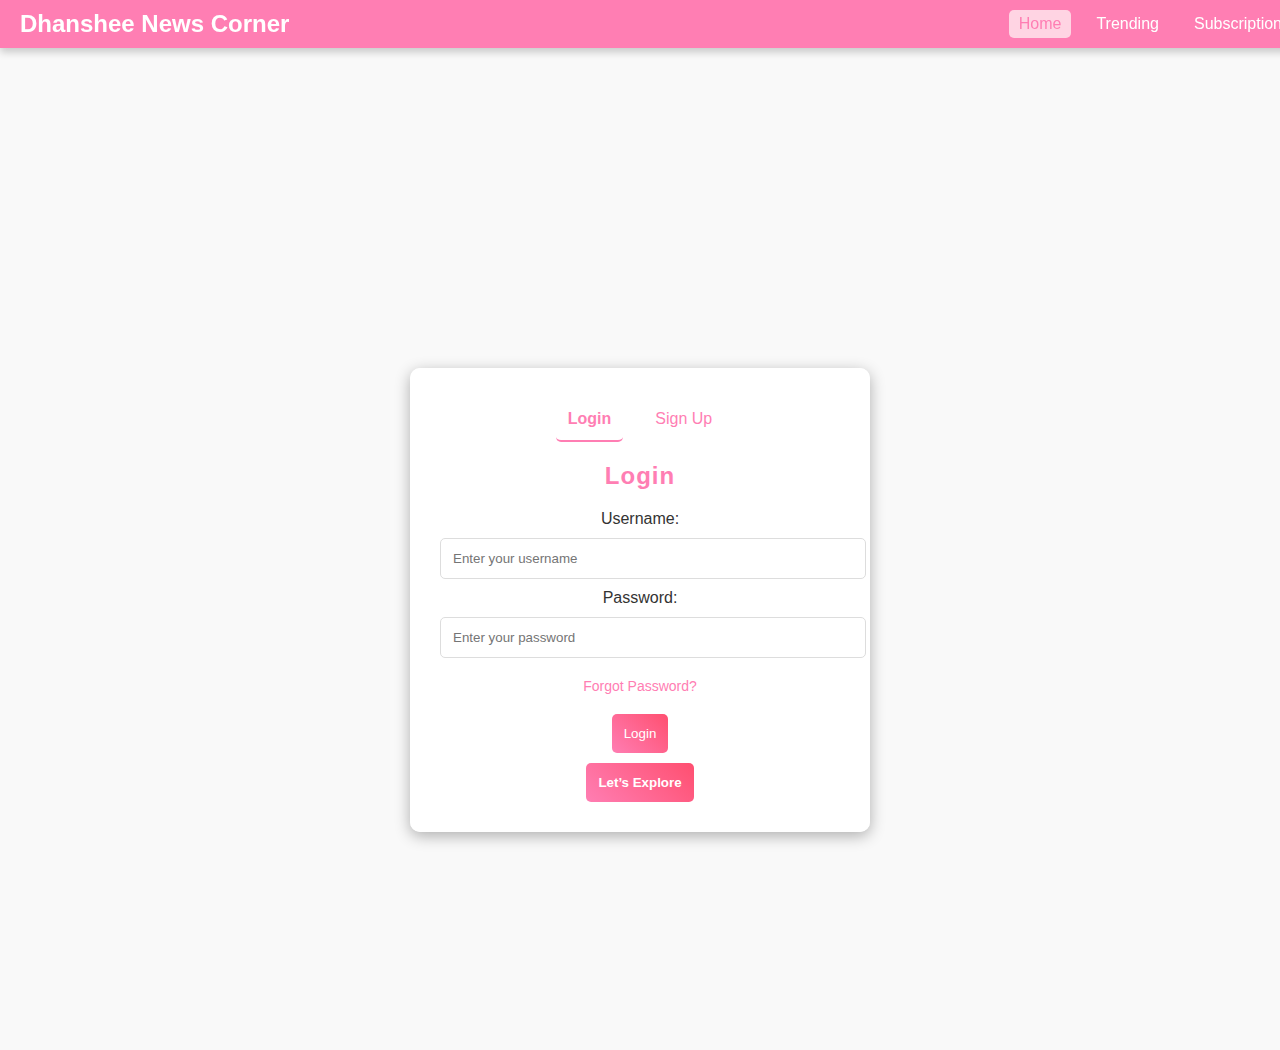
<file: index.html>
<!DOCTYPE html>
<html lang="en">
<head>
  <meta charset="UTF-8">
  <meta name="viewport" content="width=device-width, initial-scale=1.0">
  <title>Dhanshee News Corner| Welcome</title>
  <link rel="stylesheet" href="styles.css">
</head>
<body>
  <!-- Navigation Bar -->
  <header class="navbar">
    <div class="logo">Dhanshee News Corner</div>
    <nav>
      <a href="index.html" class="active">Home</a>
      <a href="trending.html">Trending</a>
      <a href="subscription.html">Subscriptions</a>
    </nav>
  </header>

  <!-- Sign-In Section -->
  <div class="background">
    <div class="container fade-in">
      <div class="toggle-buttons">
        <button id="loginBtn" class="active">Login</button>
        <button id="signupBtn">Sign Up</button>
      </div>

      <form id="loginForm">
        <h1>Login</h1>
        <label for="loginUsername">Username:</label>
        <input type="text" id="loginUsername" placeholder="Enter your username" required>
        <label for="loginPassword">Password:</label>
        <input type="password" id="loginPassword" placeholder="Enter your password" required>
        <a href="#" class="link">Forgot Password?</a>
        <button type="button" id="loginSubmit">Login</button>
      </form>

      <form id="signupForm" style="display: none;">
        <h1>Create an Account</h1>
        <label for="signupUsername">Username:</label>
        <input type="text" id="signupUsername" placeholder="Choose a username" required>
        <label for="signupEmail">Email:</label>
        <input type="email" id="signupEmail" placeholder="Enter your email" required>
        <label for="signupPhone">Phone:</label>
        <input type="tel" id="signupPhone" placeholder="Enter your phone number" required>
        <label for="signupPassword">Password:</label>
        <input type="password" id="signupPassword" placeholder="Create a password" required>
        <button type="button" id="signupSubmit">Sign Up</button>
      </form>

      <button id="exploreBtn" class="explore">Let’s Explore</button>
    </div>
  </div>

  <script src="script.js"></script>
</body>
</html>
</file>
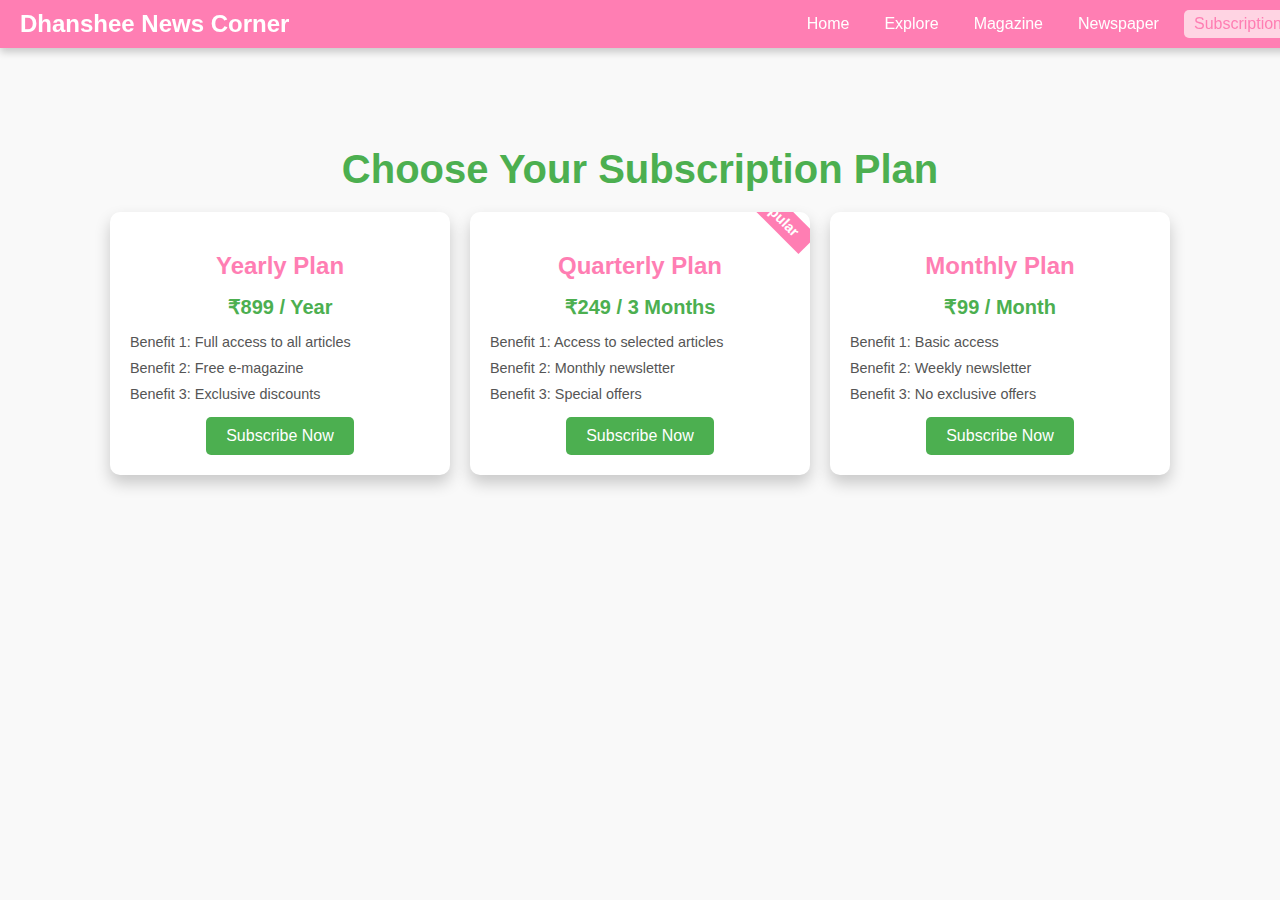
<file: subscription.html>
<!DOCTYPE html>
<html lang="en">
<head>
    <meta charset="UTF-8">
    <meta name="viewport" content="width=device-width, initial-scale=1.0">
    <title>Subscription Plans</title>
    <link rel="stylesheet" href="styles.css">
</head>
<body>
    <!-- Navigation Bar -->
    <div class="navbar">
        <div class="logo">Dhanshee News Corner</div>
        <nav>
            <a href="index.html">Home</a>
            <a href="explore.html">Explore</a>
            <a href="magazine.html">Magazine</a>
            <a href="newspaper.html">Newspaper</a>
            <a href="subscription.html" class="active">Subscriptions</a>
        </nav>
    </div>

    <!-- Subscription Content -->
    <div class="subscription-container">
        <h1>Choose Your Subscription Plan</h1>
        <div class="subscription-plans">
            <div class="subscription-card">
                <h2>Yearly Plan</h2>
                <p class="price">₹899 / Year</p>
                <ul>
                    <li>Benefit 1: Full access to all articles</li>
                    <li>Benefit 2: Free e-magazine</li>
                    <li>Benefit 3: Exclusive discounts</li>
                </ul>
                <button>Subscribe Now</button>
            </div>
            <div class="subscription-card">
                <h2>Quarterly Plan</h2>
                <p class="price">₹249 / 3 Months</p>
                <ul>
                    <li>Benefit 1: Access to selected articles</li>
                    <li>Benefit 2: Monthly newsletter</li>
                    <li>Benefit 3: Special offers</li>
                </ul>
                <button>Subscribe Now</button>
            </div>
            <div class="subscription-card">
                <h2>Monthly Plan</h2>
                <p class="price">₹99 / Month</p>
                <ul>
                    <li>Benefit 1: Basic access</li>
                    <li>Benefit 2: Weekly newsletter</li>
                    <li>Benefit 3: No exclusive offers</li>
                </ul>
                <button>Subscribe Now</button>
            </div>
        </div>
    </div>
</body>
</html>
</file>
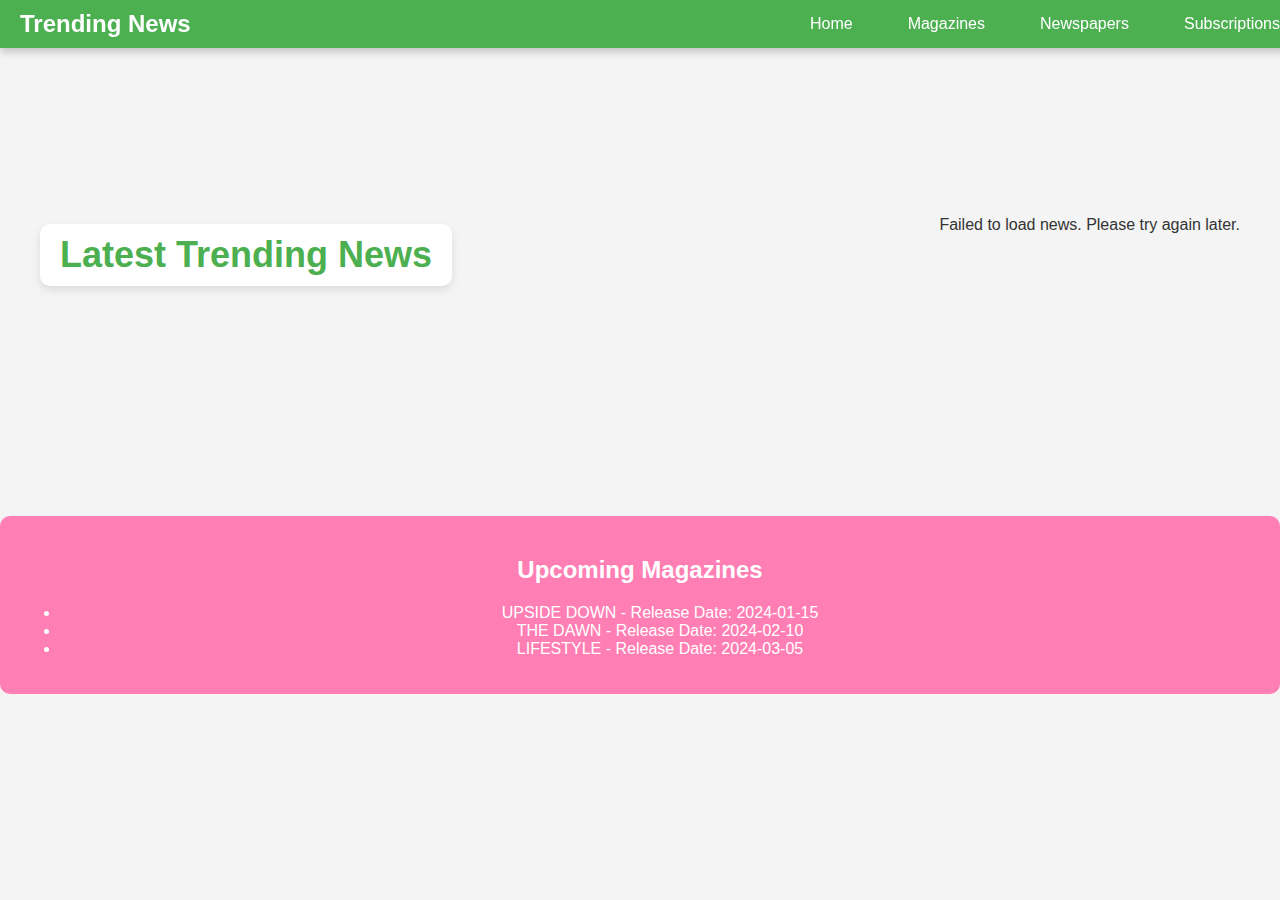
<file: trending.html>
<!DOCTYPE html>
<html lang="en">
<head>
    <meta charset="UTF-8">
    <meta name="viewport" content="width=device-width, initial-scale=1.0">
    <title>Trending News</title>
    <link rel="stylesheet" href="styles.css">
    <style>
        /* Global Styling */
        body, html {
            margin: 0;
            padding: 0;
            font-family: 'Arial', sans-serif;
            background: #f4f4f4;
        }

        .navbar {
            display: flex;
            justify-content: space-between;
            align-items: center;
            background: #4caf50;
            padding: 10px 20px;
            position: fixed;
            width: 100%;
            top: 0;
            z-index: 1000;
            color: white;
        }

        .navbar nav a {
            margin: 0 10px;
            text-decoration: none;
            color: white;
            font-weight: 500;
            transition: color 0.3s;
        }

        .navbar nav a:hover {
            color: #d4ffda;
        }

        .trending-container {
            margin: 120px auto;
            max-width: 1200px;
            text-align: center;
        }

        .trending-container h1 {
            font-size: 36px;
            color: #4caf50;
            margin-bottom: 30px;
            position: relative;
            display: inline-block;
            padding: 10px 20px;
            background: #ffffff;
            border-radius: 10px;
            box-shadow: 0 4px 8px rgba(0, 0, 0, 0.1);
        }

        /* News Cards Styling */
        .news-item {
            display: flex;
            flex-wrap: wrap;
            align-items: center;
            background: white;
            padding: 15px;
            margin: 15px 0;
            border-radius: 10px;
            box-shadow: 0 4px 8px rgba(0, 0, 0, 0.1);
            transition: transform 0.3s, box-shadow 0.3s;
            animation: fadeInUp 0.6s ease;
        }

        .news-item:hover {
            transform: translateY(-10px);
            box-shadow: 0 6px 12px rgba(0, 0, 0, 0.3);
        }

        .news-item img {
            max-width: 150px;
            height: auto;
            margin-right: 20px;
            border-radius: 10px;
        }

        .news-item h2 {
            font-size: 20px;
            margin: 0 0 10px;
            color: #333;
        }

        .news-item p {
            font-size: 14px;
            margin: 0 0 10px;
        }

        .news-item a {
            color: #4caf50;
            text-decoration: none;
            font-weight: bold;
        }

        .news-item a:hover {
            text-decoration: underline;
        }

        /* Upcoming Magazines Section */
        .upcoming-magazines {
            margin-top: 30px;
            padding: 20px;
            background: #ff7eb3;
            color: white;
            border-radius: 10px;
            animation: fadeIn 1s ease-in-out;
        }

        .upcoming-magazines h2 {
            font-size: 24px;
            margin-bottom: 20px;
        }

        /* Animations */
        @keyframes fadeInUp {
            from {
                opacity: 0;
                transform: translateY(20px);
            }
            to {
                opacity: 1;
                transform: translateY(0);
            }
        }

        @keyframes fadeIn {
            from {
                opacity: 0;
            }
            to {
                opacity: 1;
            }
        }
    </style>
</head>
<body>
    <div class="navbar">
        <div class="logo">Trending News</div>
        <nav>
            <a href="index.html">Home</a>
            <a href="magazine.html">Magazines</a>
            <a href="newspaper.html">Newspapers</a>
            <a href="subscription.html">Subscriptions</a>
        </nav>
    </div>

    <div class="trending-container">
        <h1>Latest Trending News</h1>
        <div id="news-container">
            <!-- Real-time news will appear here -->
        </div>
    </div>

    <div class="upcoming-magazines">
        <h2>Upcoming Magazines</h2>
        <ul id="magazine-list">
            <li>UPSIDE DOWN - Release Date: 2024-01-15</li>
            <li>THE DAWN - Release Date: 2024-02-10</li>
            <li>LIFESTYLE - Release Date: 2024-03-05</li>
        </ul>
    </div>

    <script>
        async function fetchTrendingNews() {
            const apiKey = 'bf61fc4afde44d75ad867244118312a7'; // Replace with your API key
            const url = `https://newsapi.org/v2/top-headlines?country=us&apiKey=${apiKey}`;
            
            try {
                const response = await fetch(url);
                const data = await response.json();
                const newsContainer = document.getElementById('news-container');
                
                if (data.articles) {
                    data.articles.forEach(article => {
                        const newsItem = document.createElement('div');
                        newsItem.classList.add('news-item');
                        newsItem.innerHTML = `
                            <img src="${article.urlToImage || 'https://via.placeholder.com/150'}" alt="News Image">
                            <div>
                                <h2>${article.title}</h2>
                                <p>${article.description || 'No description available.'}</p>
                                <a href="${article.url}" target="_blank">Read more</a>
                            </div>
                        `;
                        newsContainer.appendChild(newsItem);
                    });
                } else {
                    newsContainer.innerHTML = '<p>No news available at the moment.</p>';
                }
            } catch (error) {
                console.error('Error fetching news:', error);
                document.getElementById('news-container').innerHTML = '<p>Failed to load news. Please try again later.</p>';
            }
        }

        fetchTrendingNews();
    </script>
</body>
</html>
</file>
<file: styles.css>
body, html {
    margin: 0;
    padding: 0;
    font-family: 'Arial', sans-serif;
    color: #333;
    background-color: #f4f4f4;
    box-sizing: border-box;
}

.navbar {
    display: flex;
    justify-content: space-between;
    align-items: center;
    background: #ff7eb3;
    padding: 10px 20px;
    position: fixed;
    width: 100%;
    top: 0;
    z-index: 1000;
    color: white;
}

.navbar + * {
    margin-top: 70px; /* Add margin equal to navbar height */
}





/* Global Styles
body, html {
    margin: 0;
    padding: 0;
    font-family: 'Arial', sans-serif;
    color: #333;
    background-color: #f4f4f4;
    box-sizing: border-box;
    scroll-behavior: smooth;
} */

a {
    text-decoration: none;
    color: inherit;
}

img {
    max-width: 100%;
    display: block;
}

/* Adjust Navigation Bar */
/* .navbar {
    display: flex;
    justify-content: space-between;
    align-items: center;
    background: #ff7eb3;
    padding: 10px 20px;
    position: fixed;
    width: 100%;
    top: 0;
    z-index: 1000;
    color: white;
    box-sizing: border-box;
    overflow: hidden; /* Prevents content overflow */
/* } */ 

/* Ensure nav links wrap or adjust spacing */
.navbar nav {
    display: flex;
    flex-wrap: wrap; /* Allows items to wrap if needed */
    gap: 5px; /* Adds spacing between links */
}

.navbar nav a {
    text-decoration: none;
    color: white;
    font-weight: 500;
    padding: 8px 15px; /* Adds some spacing around links */
    border-radius: 5px; /* Makes it look modern */
    transition: background-color 0.3s ease;
}

.navbar nav a:hover {
    background-color: #ffd4e3; /* Subtle hover effect */
    color: #333;
}

/* Ensure the navbar is scrollable on smaller screens */
.navbar nav {
    overflow-x: auto;
}

/* Responsive Design for Smaller Screens */
@media (max-width: 768px) {
    .navbar nav {
        justify-content: flex-start;
    }

    .navbar {
        flex-wrap: wrap; /* Allows the navbar to adjust layout */
    }

    .navbar nav a {
        padding: 10px;
    }
}


/* Background and Container */
.background {
    background-image: url('https://cdn.britannica.com/25/93825-050-D1300547/collection-newspapers.jpg');
    background-size: cover;
    background-attachment: fixed;
    background-position: center;
    min-height: 100vh;
    padding-top: 80px;
    display: flex;
    justify-content: center;
    align-items: center;
}

.container {
    background: rgba(255, 255, 255, 0.95);
    padding: 30px;
    border-radius: 10px;
    box-shadow: 0px 4px 15px rgba(0, 0, 0, 0.3);
    max-width: 400px;
    width: 100%;
    text-align: center;
    animation: fadeIn 1s ease-in-out;
}

.container h1 {
    font-size: 24px;
    color: #ff7eb3;
    margin-bottom: 20px;
    letter-spacing: 1px;
}

.container input {
    width: 100%;
    padding: 12px;
    margin: 10px 0;
    border: 1px solid #ddd;
    border-radius: 5px;
    transition: border-color 0.3s ease;
}

.container input:focus {
    border-color: #ff7eb3;
    outline: none;
}

.container .link {
    font-size: 14px;
    color: #ff7eb3;
    text-decoration: none;
    display: block;
    margin: 10px 0;
    transition: color 0.3s ease;
}

.container .link:hover {
    color: #ff4f70;
}

.container button {
    background: linear-gradient(45deg, #ff7eb3, #ff4f70);
    color: white;
    padding: 12px;
    border: none;
    border-radius: 5px;
    cursor: pointer;
    margin-top: 10px;
    transition: transform 0.2s ease, box-shadow 0.2s ease;
}

.container button:hover {
    transform: scale(1.05);
    box-shadow: 0px 4px 10px rgba(0, 0, 0, 0.2);
}

/* Explore Button */
.explore {
    background: linear-gradient(45deg, #4caf50, #388e3c);
    margin-top: 20px;
    font-weight: bold;
}

.explore:hover {
    background: #2e7d32;
}

/* Toggle Buttons */
.toggle-buttons {
    display: flex;
    justify-content: center;
    margin-bottom: 20px;
}

.toggle-buttons button {
    background: transparent;
    border: none;
    color: #ff7eb3;
    font-size: 16px;
    margin: 0 10px;
    cursor: pointer;
    border-bottom: 2px solid transparent;
    transition: all 0.3s ease;
}

.toggle-buttons .active {
    font-weight: bold;
    border-bottom: 2px solid #ff7eb3;
}

.toggle-buttons button:hover {
    color: #ff4f70;
}

/* Explore Page Styling */
.explore-container {
    display: flex;
    justify-content: center;
    gap: 30px;
    padding: 50px 20px;
    flex-wrap: wrap;
}

.explore-card {
    background: white;
    border-radius: 10px;
    overflow: hidden;
    box-shadow: 0 4px 8px rgba(0, 0, 0, 0.2);
    text-align: center;
    cursor: pointer;
    transition: transform 0.3s, box-shadow 0.3s ease;
}

.explore-card img {
    border-bottom: 2px solid #ff7eb3;
    transition: border-color 0.3s ease;
    width: 300px;
}

.explore-card:hover img {
    border-color: #ff4f70;
}

.explore-card h2 {
    padding: 10px;
    font-size: 18px;
    color: #333;
}

.explore-card:hover {
    transform: translateY(-5px);
    box-shadow: 0 6px 12px rgba(0, 0, 0, 0.3);
}
/* Highlighted Title Styling */
.explore-title {
    text-align: center;
    margin: 20px auto;
    padding: 20px;
    position: relative;
    z-index: 1;
}

.explore-title h1 {
    font-size: 3rem;
    font-weight: bold;
    background: linear-gradient(90deg, #ff7eb3, #ff4f70);
    -webkit-background-clip: text;
    -webkit-text-fill-color: transparent;
    animation: textGlow 2s infinite alternate;
    margin-bottom: 10px;
    position: relative;
    z-index: 2;
}

.explore-title p {
    font-size: 1.2rem;
    color: #fff;
    margin-top: 10px;
    position: relative;
    z-index: 2;
}

/* Box Highlight */
.explore-title::before {
    content: '';
    position: absolute;
    top: 0;
    left: 50%;
    transform: translateX(-50%);
    width: 90%;
    height: 100%;
    background: rgba(255, 126, 179, 0.2);
    border: 2px solid rgba(255, 126, 179, 0.5);
    border-radius: 15px;
    z-index: 1;
    filter: blur(5px);
}

/* Title Animation */
@keyframes textGlow {
    0% {
        text-shadow: 0 0 5px #ff7eb3, 0 0 10px #ff4f70, 0 0 20px #ff4f70;
    }
    100% {
        text-shadow: 0 0 10px #ff7eb3, 0 0 20px #ff4f70, 0 0 30px #ff4f70;
    }
}

@media (max-width: 768px) {
    .explore-title h1 {
        font-size: 2rem;
    }

    .explore-title p {
        font-size: 1rem;
    }
}


/* Magazine Categories Styling */
/* Magazine Categories Styling (Balanced Alignment) */
/* Adjust Category Container for Two Columns */
/* Magazine Page Styling */
.category-container {
    display: flex;
    flex-wrap: wrap;
    justify-content: center; /* Center align cards */
    align-items: center; /* Align items vertically */
    gap: 20px; /* Space between cards */
    padding: 20px; /* Add some padding */
    margin: 0 auto; /* Center the container */
    max-width: 1200px; /* Restrict maximum width */
    box-sizing: border-box; /* Ensure padding and border are included in size */
}

/* Individual Category Card */
.category-card {
    background: white;
    border-radius: 10px;
    overflow: hidden;
    box-shadow: 0 4px 8px rgba(0, 0, 0, 0.2);
    text-align: center;
    width: calc(50% - 20px); /* Two cards per row with space */
    max-width: 400px; /* Restrict max width of each card */
    transition: transform 0.3s, box-shadow 0.3s;
}

.category-card img {
    width: 100%;
    height: 200px;
    object-fit: cover;
}

.category-card h2 {
    padding: 10px;
    font-size: 18px;
    color: #333;
}

.category-card:hover {
    transform: translateY(-5px);
    box-shadow: 0 6px 12px rgba(0, 0, 0, 0.3);
}

/* Mobile Responsiveness */
@media (max-width: 768px) {
    .category-card {
        width: 100%; /* One card per row for smaller screens */
    }
}

/* Background for Newspaper Section */
/* Background for newspaper.html */
/* Background for newspaper.html */
/* Background for Newspaper Page */
.background-newspaper {
    background-image: url('https://wallpapercave.com/wp/wp3396913.jpg'); /* Replace with your actual image path */
    background-size: cover;
    background-position: center;
    background-attachment: fixed;
    min-height: 100vh;
    display: flex;
    justify-content: center;
    align-items: center;
    padding-top: 80px; /* To account for navbar */
    color: white;
}

/* Container Styling */
.background-newspaper .container {
    text-align: center;
    background: rgba(0, 0, 0, 0.6); /* Transparent black for readability */
    padding: 20px;
    border-radius: 10px;
    max-width: 600px;
    width: 90%;
}

/* Newspaper Cards */
.newspaper-options {
    display: flex;
    flex-wrap: wrap;
    justify-content: center;
    gap: 20px;
    margin-top: 20px;
}

.newspaper-card {
    text-decoration: none;
    color: white;
    text-align: center;
    background: rgba(255, 255, 255, 0.8);
    border-radius: 10px;
    overflow: hidden;
    width: 200px;
    transition: transform 0.3s, box-shadow 0.3s;
    box-shadow: 0 4px 8px rgba(0, 0, 0, 0.2);
}

.newspaper-card img {
    width: 100%;
    height: 150px;
    object-fit: cover;
}

.newspaper-card h2 {
    padding: 10px;
    font-size: 18px;
    color: #333;
}

.newspaper-card:hover {
    transform: scale(1.05);
    box-shadow: 0 6px 12px rgba(0, 0, 0, 0.3);
}

@media (max-width: 768px) {
    .newspaper-card {
        width: 90%; /* Adjust card width for small screens */
    }
}


/* Background for Regional Page */
.background-regional {
    background-image: url('https://via.placeholder.com/1920x1080'); /* Replace with actual regional background */
    background-size: cover;
    background-position: center;
    min-height: 100vh;
}

/* Category Cards */
.category-container {
    display: flex;
    flex-wrap: wrap;
    justify-content: center;
    gap: 30px;
    padding: 50px 0;
}

.category-card {
    background: white;
    border-radius: 12px;
    overflow: hidden;
    box-shadow: 0 4px 12px rgba(0, 0, 0, 0.2);
    text-align: center;
    width: 300px;
    transition: transform 0.3s, box-shadow 0.3s;
}

.category-card img {
    width: 100%;
    height: 200px;
    object-fit: cover;
}

.category-card h2 {
    margin: 10px 0;
    font-size: 20px;
    color: #333;
}

.category-card p {
    font-size: 14px;
    color: #666;
    margin: 0 10px 10px;
}

.category-card a {
    text-decoration: none;
    color: inherit;
}

.category-card:hover {
    transform: translateY(-5px);
    box-shadow: 0 6px 16px rgba(0, 0, 0, 0.3);
}
/* General Center Alignment for Newspaper Pages */
.newspaper-content {
    display: flex;
    flex-wrap: wrap;
    justify-content: center; /* Center cards horizontally */
    align-items: center; /* Center cards vertically */
    min-height: 100vh; /* Full screen height */
    padding: 20px;
    background: #f9f9f9; /* Light gray background */
    gap: 20px; /* Space between cards */
}

/* Individual Card Styling */
.newspaper-card {
    background: white;
    border-radius: 10px;
    overflow: hidden;
    box-shadow: 0 4px 8px rgba(0, 0, 0, 0.2);
    text-align: center;
    transition: transform 0.3s, box-shadow 0.3s;
    width: 250px; /* Fixed width for uniformity */
    cursor: pointer;
}

.newspaper-card img {
    width: 100%;
    height: 150px;
    object-fit: cover;
}

.newspaper-card h2 {
    padding: 10px;
    font-size: 18px;
    color: #333;
}

.newspaper-card:hover {
    transform: translateY(-5px);
    box-shadow: 0 6px 12px rgba(0, 0, 0, 0.3);
}

/* Responsive Adjustments */
@media (max-width: 768px) {
    .newspaper-card {
        width: 90%; /* Full width for smaller screens */
    }
}
/* Global Styles */
body, html {
    margin: 0;
    padding: 0;
    font-family: 'Arial', sans-serif;
    color: #333;
    background-color: #f9f9f9;
    text-align: center;
}

/* Subscription Page Container */
.subscription-container {
    padding: 50px 20px;
}

.subscription-container h1 {
    font-size: 2.5rem;
    margin-bottom: 20px;
    color: #4caf50;
}

/* Subscription Plans */
.subscription-plans {
    display: flex;
    justify-content: center;
    flex-wrap: wrap;
    gap: 20px;
}

/* Subscription Cards */
.subscription-card {
    background: white;
    border-radius: 10px;
    box-shadow: 0 8px 16px rgba(0, 0, 0, 0.2);
    width: 300px;
    padding: 20px;
    text-align: center;
    transition: transform 0.3s ease, box-shadow 0.3s ease;
    position: relative;
    overflow: hidden;
}

.subscription-card h2 {
    font-size: 1.5rem;
    margin-bottom: 15px;
    color: #ff7eb3;
}

.subscription-card .price {
    font-size: 1.25rem;
    font-weight: bold;
    color: #4caf50;
    margin: 15px 0;
}

.subscription-card ul {
    list-style: none;
    padding: 0;
    margin: 15px 0;
    text-align: left;
}

.subscription-card ul li {
    margin: 10px 0;
    font-size: 0.9rem;
    color: #555;
}

.subscription-card button {
    background: #4caf50;
    color: white;
    padding: 10px 20px;
    border: none;
    border-radius: 5px;
    cursor: pointer;
    font-size: 1rem;
    transition: background 0.3s ease, transform 0.2s ease;
}

.subscription-card button:hover {
    background: #388e3c;
    transform: scale(1.1);
}

/* Hover Animation */
.subscription-card:hover {
    transform: translateY(-10px);
    box-shadow: 0 12px 24px rgba(0, 0, 0, 0.3);
}

/* Ribbon for Popular Plan */
.subscription-card::before {
    content: "Popular";
    position: absolute;
    top: -10px;
    right: -10px;
    background: #ff7eb3;
    color: white;
    padding: 5px 15px;
    font-size: 0.9rem;
    font-weight: bold;
    transform: rotate(45deg);
    display: none; /* Display only for specific cards */
}

/* Add Ribbon to the Quarterly Plan */
.subscription-card:nth-child(2)::before {
    display: block;
}
/* Global Styles */
body, html {
    margin: 0;
    padding: 0;
    font-family: 'Arial', sans-serif;
    background-color: #f9f9f9;
    color: #333;
}

/* Navigation Bar */
.navbar {
    display: flex;
    justify-content: space-between;
    align-items: center;
    background: #ff7eb3;
    padding: 10px 20px;
    position: fixed;
    width: 100%;
    top: 0;
    z-index: 1000;
    color: white;
    box-shadow: 0 4px 8px rgba(0, 0, 0, 0.2);
}

.navbar .logo {
    font-size: 1.5em;
    font-weight: bold;
}

.navbar nav {
    display: flex;
    gap: 15px;
}

.navbar nav a {
    text-decoration: none;
    color: white;
    font-weight: 500;
    padding: 5px 10px;
    transition: background 0.3s, border-radius 0.3s;
}

.navbar nav a:hover, .navbar nav a.active {
    background: #ffd4e3;
    color: #ff7eb3;
    border-radius: 5px;
}

/* Trending Page Layout */
.trending-container {
    display: flex;
    justify-content: space-between;
    padding: 80px 20px;
    gap: 20px;
}

.news-section {
    flex: 2;
    padding: 20px;
    background: white;
    border-radius: 10px;
    box-shadow: 0 4px 8px rgba(0, 0, 0, 0.2);
    overflow: hidden;
}

.news-section h1 {
    font-size: 2rem;
    color: #4caf50;
    margin-bottom: 20px;
}

.news-list {
    display: flex;
    flex-direction: column;
    gap: 20px;
}

.news-item {
    padding: 15px;
    border: 1px solid #ddd;
    border-radius: 5px;
    transition: transform 0.3s ease, background 0.3s ease;
}

.news-item:hover {
    transform: scale(1.02);
    background: #f7f7f7;
}

.news-item h2 {
    font-size: 1.2rem;
    color: #ff7eb3;
    margin-bottom: 10px;
}

.news-item p {
    font-size: 0.9rem;
    color: #555;
}

/* Upcoming Magazines */
.upcoming-section {
    flex: 1;
    padding: 20px;
    background: white;
    border-radius: 10px;
    box-shadow: 0 4px 8px rgba(0, 0, 0, 0.2);
}

.upcoming-section h2 {
    font-size: 1.5rem;
    color: #4caf50;
    margin-bottom: 15px;
}

.upcoming-section ul {
    list-style: none;
    padding: 0;
}

.upcoming-section ul li {
    margin: 10px 0;
    font-size: 1rem;
    color: #333;
}



/* Backgrounds for Pages */
.background-magazine{
    background-image: url('https://images.unsplash.com/photo-1728051063186-56a17c7fd695?q=80&w=2070&auto=format&fit=crop&ixlib=rb-4.0.3&ixid=M3wxMjA3fDB8MHxwaG90by1wYWdlfHx8fGVufDB8fHx8fA%3D%3D'); /* Replace with actual regional background */
    background-size: cover;
    background-position: center;
    min-height: 100vh;
}
.background-fashion,
.background-lifestyle,
.background-business,
.background-sports,
.background-food {
    background-size: cover;
    background-position: center;
    min-height: 100vh;
    color: #fff;
    display: flex;
    justify-content: center;
    align-items: center;
}

/* Animations */
@keyframes fadeIn {
    from {
        opacity: 0;
        transform: translateY(20px);
    }
    to {
        opacity: 1;
        transform: translateY(0);
    }
}

/* Responsive Design */
@media (max-width: 768px) {
    .explore-container, .category-container {
        flex-direction: column;
        gap: 20px;
    }

    .explore-card, .category-card {
        width: 90%;
    }

    .navbar .logo {
        font-size: 1.4em;
    }
}
</file>
